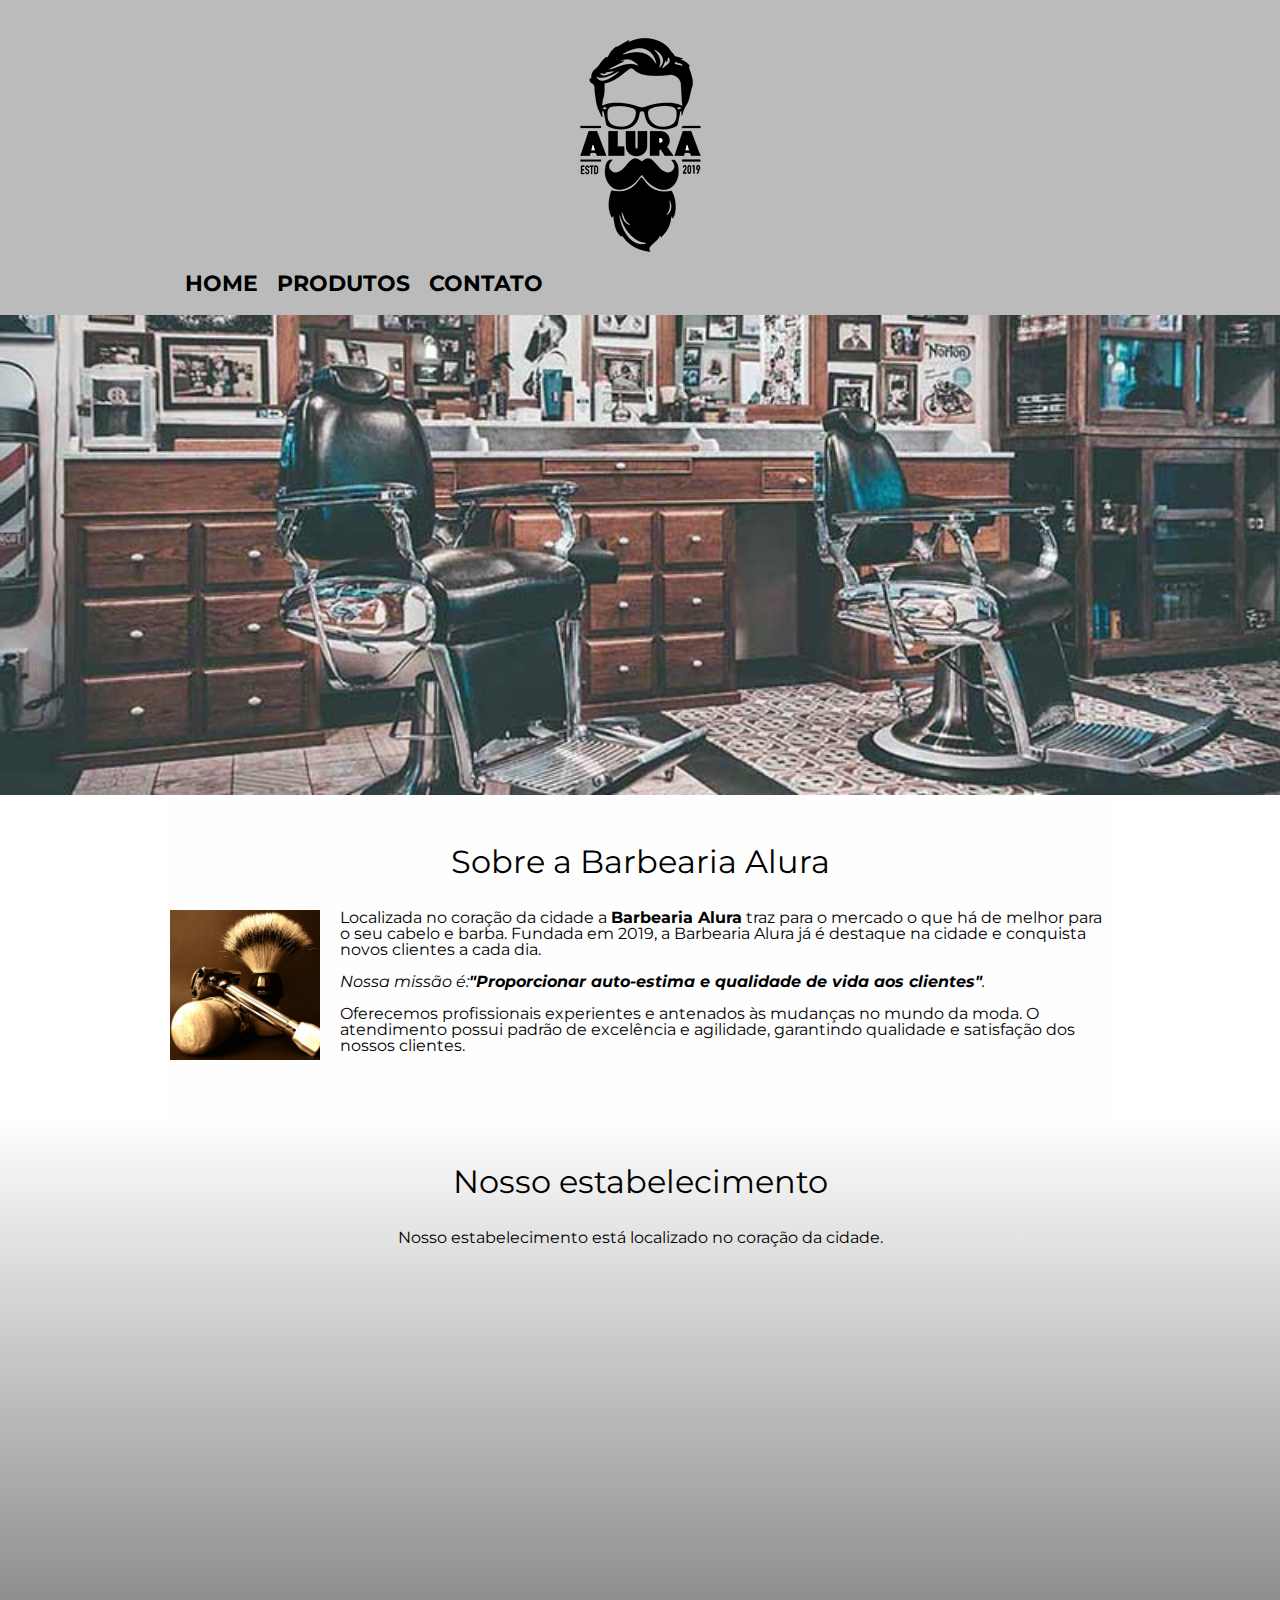
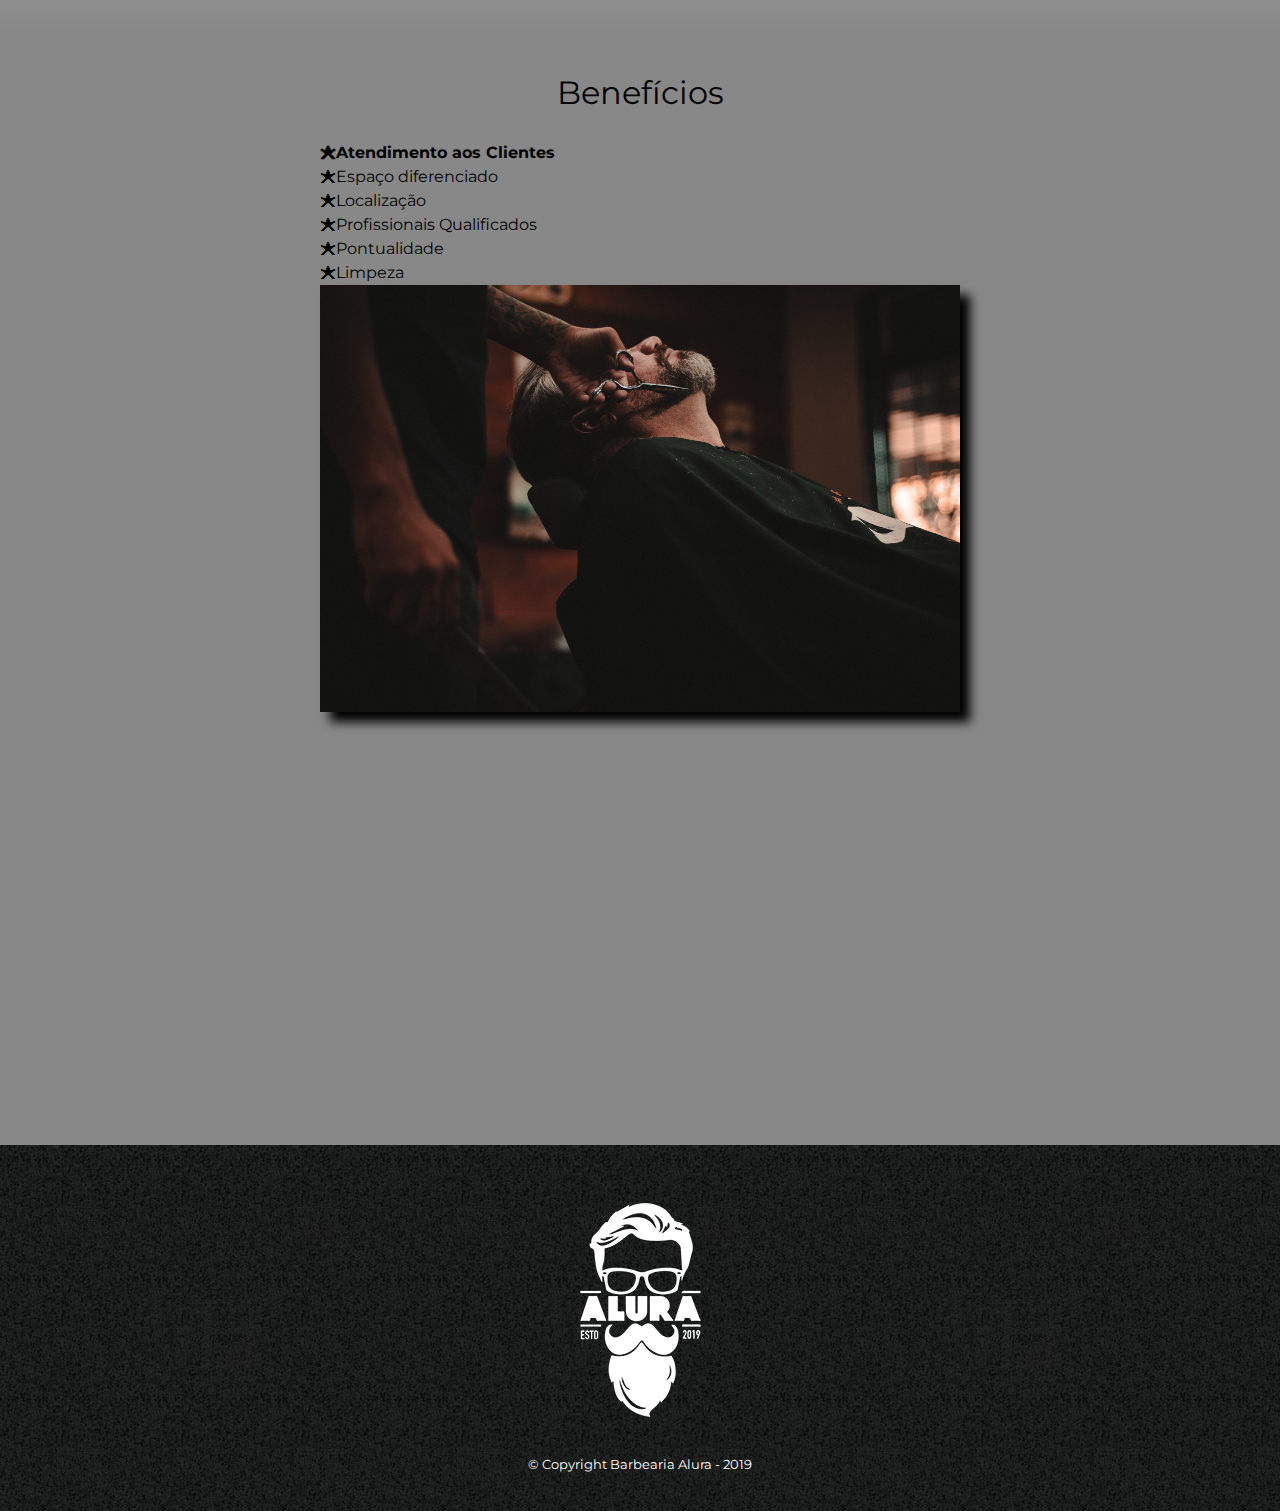
<file: index.html>
<!DOCTYPE html>
<html lang="pt-br">
  <head>
    <meta charset="UTF-8" />
    <meta name="viewport" content="width=device-width">
    <title>Barbearia Alura</title>

    <link rel="stylesheet" href="reset.css" />
    <link rel="stylesheet" href="style.css" />
    <link href="https://fonts.googleapis.com/css?family=Montserrat&display=swap" rel="stylesheet">

  </head>
  <body>
    <header>
      <div class="caixa">
        <h1><img src="logo.png" /></h1>

        <nav>
          <ul>
            <li><a href="index.html">Home</a></li>
            <li><a href="produtos.html">Produtos</a></li>
            <li><a href="contato.html">Contato</a></li>
          </ul>
        </nav>
      </div>
    </header>

    <img class="banner" src="banner.jpg" />

    <main>
      <section class="principal">
        <h2 class="titulo-principal">Sobre a Barbearia Alura</h2>

        <img class="utensilios" src="utensilios.jpg" alt="Utensílios de um barbeiro." />

        <p>
          Localizada no coração da cidade a
          <strong>Barbearia Alura</strong> traz para o mercado o que há de
          melhor para o seu cabelo e barba. Fundada em 2019, a Barbearia Alura
          já é destaque na cidade e conquista novos clientes a cada dia.
        </p>

        <p id="missao"><em>Nossa missão é:<strong>"Proporcionar auto-estima e qualidade de vida aos
              clientes"</strong>.</em></p>

        <p>Oferecemos profissionais experientes e antenados às mudanças no mundo
          da moda. O atendimento possui padrão de excelência e agilidade,
          garantindo qualidade e satisfação dos nossos clientes.</p>
      </section>

      <section class="mapa">
        <h3 class="titulo-principal">Nosso estabelecimento</h3>
        <p>Nosso estabelecimento está localizado no coração da cidade.</p>

        <div class="mapa-conteudo">
          <iframe src="https://www.google.com/maps/embed?pb=!1m18!1m12!1m3!1d3656.448598130907!2d-46.634653385542414!3d-23.588239368469353!2m3!1f0!2f0!3f0!3m2!1i1024!2i768!4f13.1!3m3!1m2!1s0x94ce5a2b2ed7f3a1%3A0xab35da2f5ca62674!2sCaelum%20-%20Escola%20de%20Tecnologia!5e0!3m2!1spt-BR!2sbr!4v1580916426151!5m2!1spt-BR!2sbr" width="100%" height="300" frameborder="0" style="border:0;" allowfullscreen=""></iframe>
        </div>
      </section>

      <section class="beneficios">
        <h3 class="titulo-principal">Benefícios</h3>

        <div class="conteudo-beneficios">
          <ul class="lista-beneficios">
            <li class="itens">Atendimento aos Clientes</li>
            <li class="itens">Espaço diferenciado</li>
            <li class="itens">Localização</li>
            <li class="itens">Profissionais Qualificados</li>
            <li class="itens">Pontualidade</li>
            <li class="itens">Limpeza</li>
          </ul><img src="beneficios.jpg" class="imagem-beneficios" />
        </div>
        
        <div class="video">
            <iframe width="100%" height="315" src="https://www.youtube.com/embed/wcVVXUV0YUY" title="YouTube video player" frameborder="0" allow="accelerometer; autoplay; clipboard-write; encrypted-media; gyroscope; picture-in-picture; web-share" allowfullscreen></iframe>
        </div>
      </section>
    
    </main>

    <footer>
      <img src="logo-branco.png" />
      <p class="copyright">&copy; Copyright Barbearia Alura - 2019</p>
    </footer>
  </body>
</html>
</file>
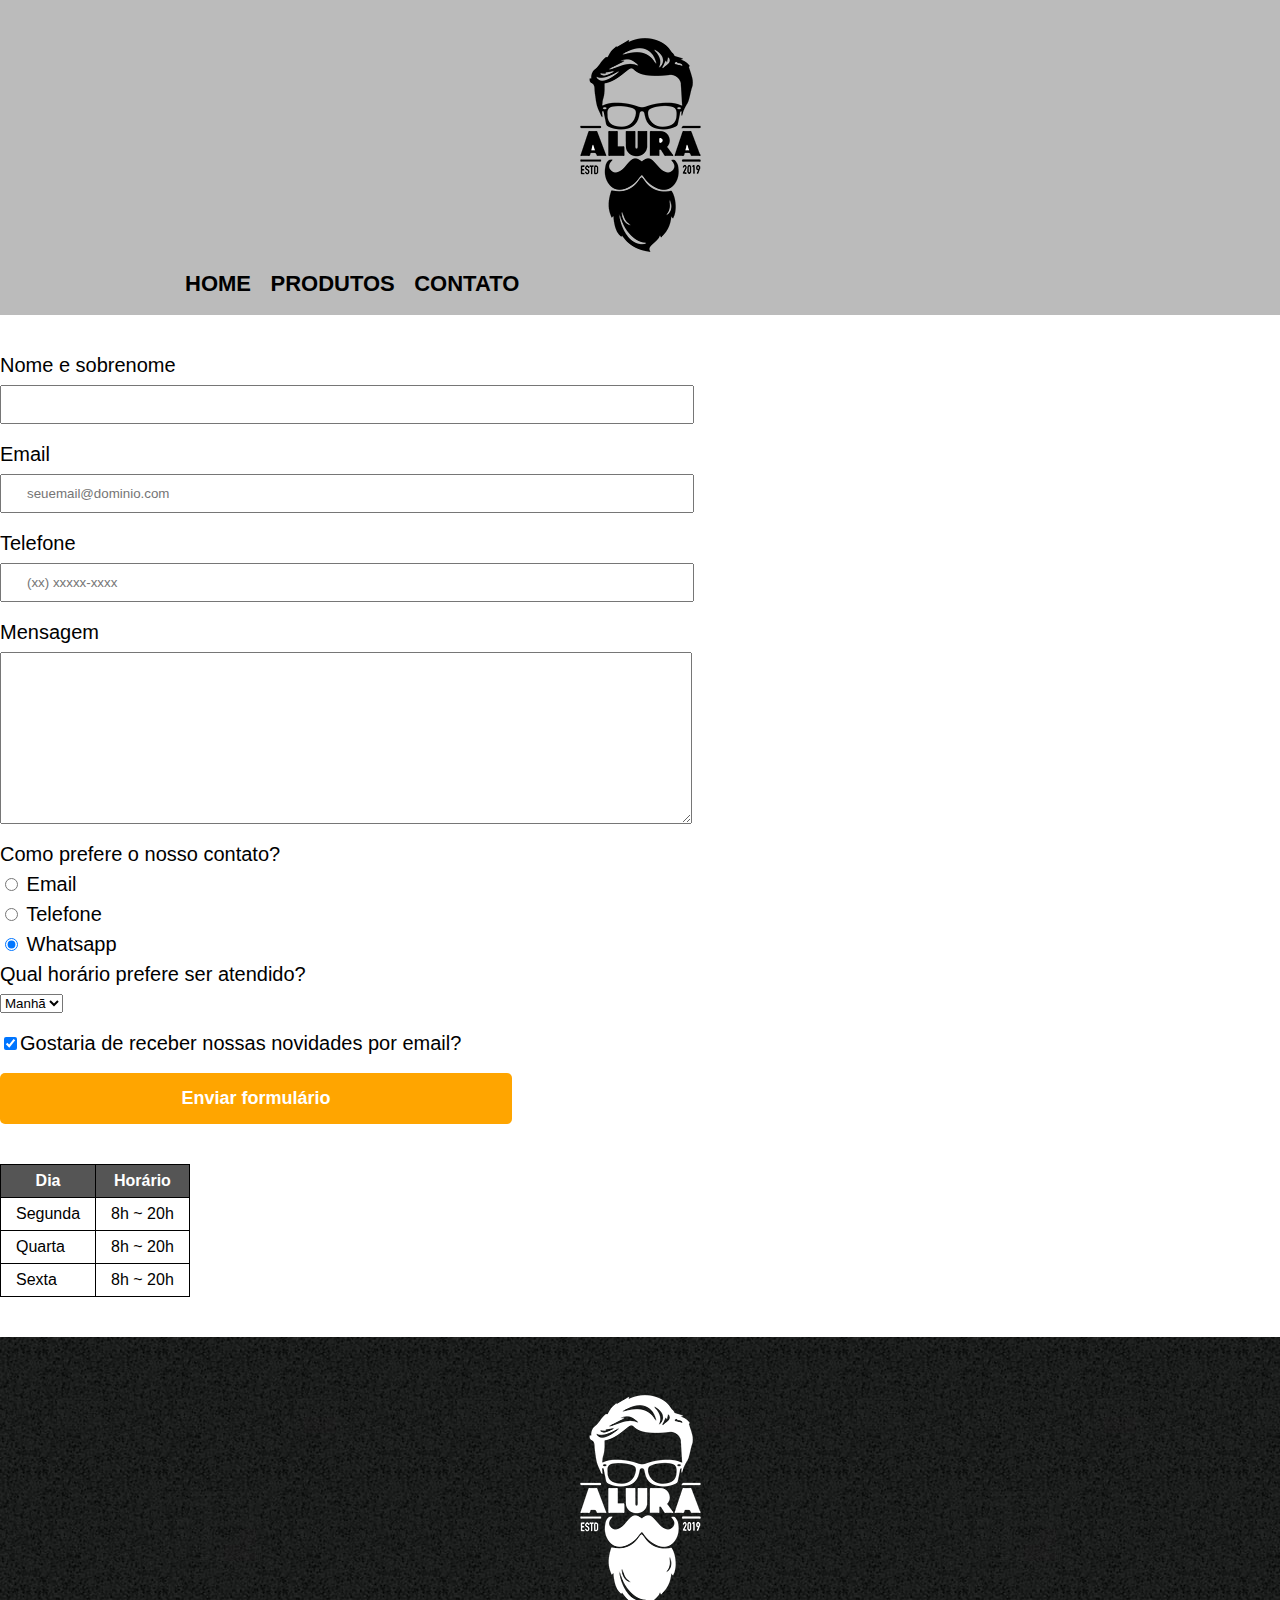
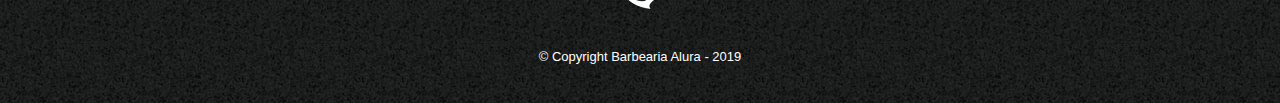
<file: contato.html>
<!DOCTYPE html>
<html lang="pt-br">
	<head>
		<meta charset="UTF-8">
		<title>Contato - Barbearia Alura</title>

		<link rel="stylesheet" href="reset.css">
		<link rel="stylesheet" href="style.css">
	</head>
	<body>
		<header>
			<div class="caixa">
				<h1><img src="logo.png" alt="Logo da Barbearia alura"></h1>

				<nav>
					<ul>
						<li><a href="index.html">Home</a></li>
						<li><a href="produtos.html">Produtos</a></li>
						<li><a href="contato.html">Contato</a></li>
					</ul>
				</nav>
			</div>
		</header>

        <main>
			<form>
				<label for="nomesobrenome">Nome e sobrenome</label>
				<input type="text" id="nomesobrenome" class="input-padrao" required>

				<label for="email">Email</label>
				<input type="email" id="email" class="input-padrao" required placeholder="seuemail@dominio.com">

				<label for="telefone">Telefone</label>
				<input type="tel" id="telefone" class="input-padrao" required placeholder="(xx) xxxxx-xxxx">

				<label for=""mensagem">Mensagem</label>
				<textarea cols="70" rows="10" id="mensagem" class="input-padrao" required></textarea>

				<fieldset>
					<legend>Como prefere o nosso contato?</legend>
					<label for="radio-email"><input type="radio" name="contato" value="email" id="radio-email"> Email</label>
					

					<label for="radio-telefone"><input type="radio" name="contato" value="telefone" id="radio-telefone"> Telefone</label>
					

					<label for="radio-whatsapp"><input type="radio" name="contato" value="whatsapp" id="radio-whatsapp" checked> Whatsapp</label>
					
				</fieldset>

				<fieldset>
					<legend>Qual horário prefere ser atendido?</legend>
					<select>
						<option>Manhã</option>
						<option>Tarde</option>
						<option>Noite</option>
					</select>
				</fieldset>

				<label class="checkbox"><input type="checkbox" checked>Gostaria de receber nossas novidades por email?</label>

				<input type="submit" value="Enviar formulário" class="enviar">
			</form>
			<table>
				<thead>
					<!-- <tr>
						<td colspan="5">Rio de Janeiro</td> 
					</tr> -->
					<tr>
						<th>Dia</th>
						<th>Horário</th>
					</tr>
				</thead>
				<tbody>
					<tr>
						<td>Segunda</td>
						<td>8h ~ 20h</td>
					</tr>
					<tr>
						<td>Quarta</td>
						<td>8h ~ 20h</td>
					</tr>
					<tr>
						<td>Sexta</td>
						<td>8h ~ 20h</td>
					</tr>
				</tbody>
			</table>
        </main>

        <footer>
			<img src="logo-branco.png" alt="Logo da Barbearia alura">
			<p class="copyright">&copy; Copyright Barbearia Alura - 2019</p>
		</footer>
	</body>
</html>
</file>
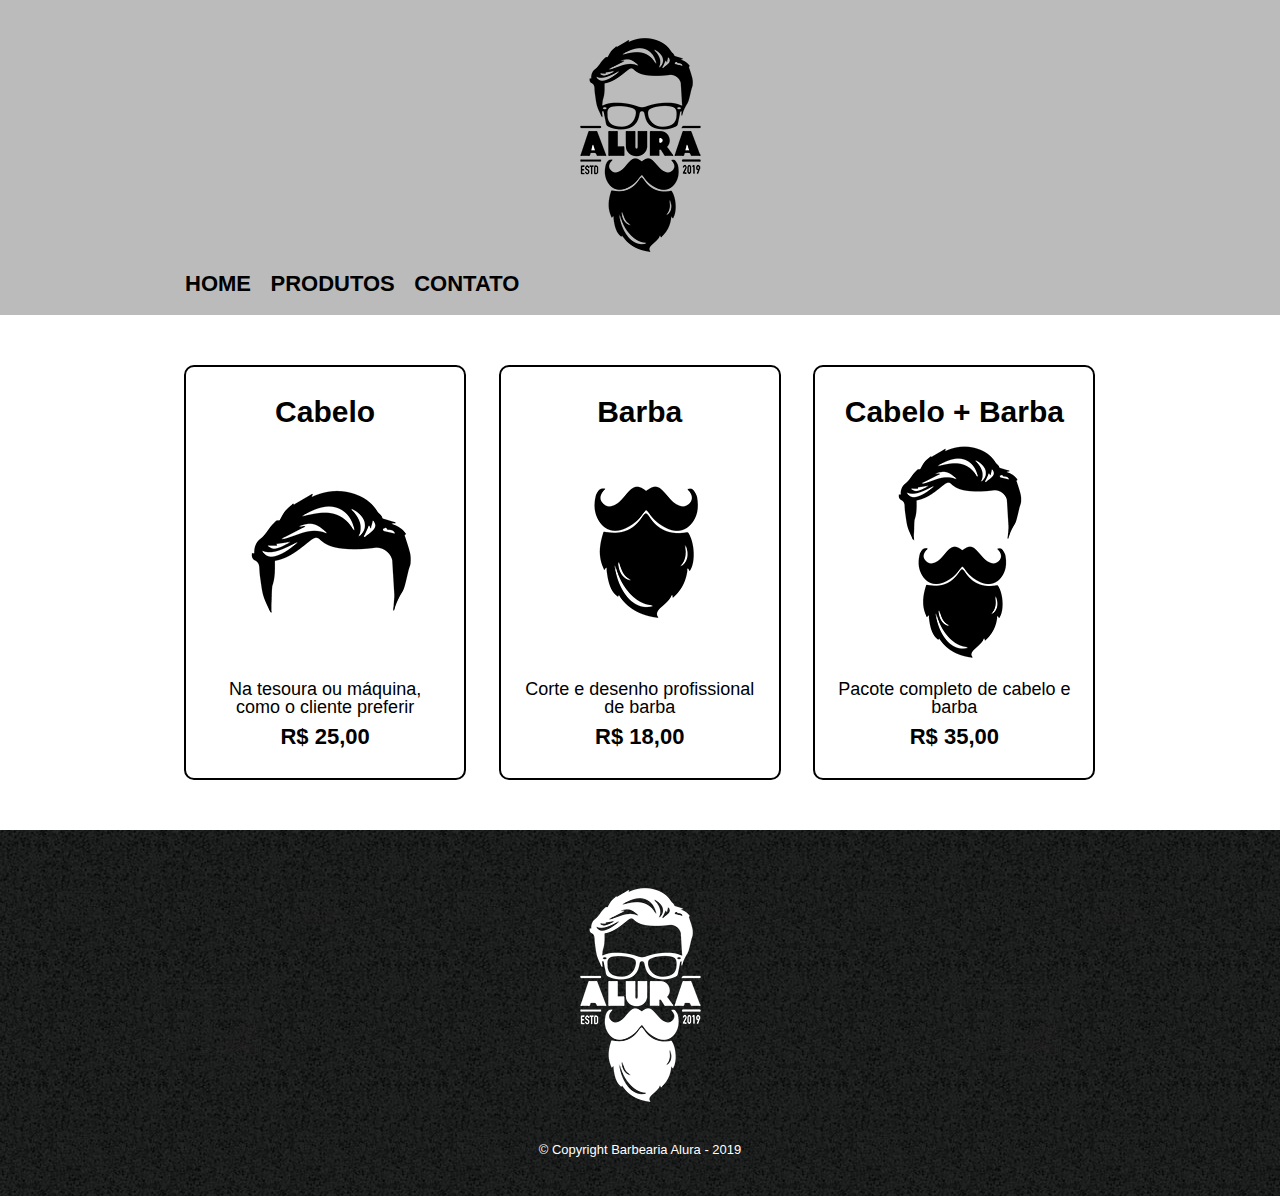
<file: produtos.html>
<!DOCTYPE html>
<html lang="pt-br">
	<head>
		<meta charset="UTF-8">
		<title>Produtos - Barbearia Alura</title>

		<link rel="stylesheet" href="reset.css">
		<link rel="stylesheet" href="style.css">
	</head>
	<body>
		<header>
			<div class="caixa">
				<h1><img src="logo.png"></h1>

				<nav>
					<ul>
						<li><a href="index.html">Home</a></li>
						<li><a href="produtos.html">Produtos</a></li>
						<li><a href="contato.html">Contato</a></li>
					</ul>
				</nav>
			</div>
		</header>

		<main>
			<ul class="produtos">
				<li>
					<h2>Cabelo</h2>
					<img src="cabelo.jpg">
					<p class="produto-descricao">Na tesoura ou máquina, como o cliente preferir</p>
					<p class="produto-preco">R$ 25,00</p>
				</li>
				<li>
					<h2>Barba</h2>
					<img src="barba.jpg">
					<p class="produto-descricao">Corte e desenho profissional de barba</p>
					<p class="produto-preco">R$ 18,00</p>
				</li>
				<li>
					<h2>Cabelo + Barba</h2>
					<img src="cabelo+barba.jpg">
					<p class="produto-descricao">Pacote completo de cabelo e barba</p>
					<p class="produto-preco">R$ 35,00</p>
				</li>
			</ul>
		</main>

		<footer>
			<img src="logo-branco.png">
			<p class="copyright">&copy; Copyright Barbearia Alura - 2019</p>
		</footer>
	</body>
</html>
</file>
<file: style.css>
body {
    font-family: 'Montserrat', sans-serif;
}

header {
	background: #BBBBBB;
	padding: 20px 0;
}

.caixa {
	position: relative;
	width: 940px;
	margin: 0 auto;
}

nav {
	position: absolute;
	top: 110px;
	right: 0;
}

nav li {
	display: inline;
	margin: 0 0 0 15px;
}

nav a {
	text-transform: uppercase;
	color: #000000;
	font-weight: bold;
	font-size: 22px;
	text-decoration: none;
}

nav a:hover {
	color: #C78C19;
	text-decoration: underline;
}

.produtos {
	width: 940px;
	margin: 0 auto;
	padding: 50px 0;
}

.produtos li {
	display: inline-block;
	text-align: center;
	width: 30%;
	vertical-align: top;
	margin: 0 1.5%;
	padding: 30px 20px;
	box-sizing: border-box;
	border: 2px solid #000000;
	border-radius: 10px;
}

.produtos li:hover {
	border-color: #C78C19;
}

.produtos li:active {
	border-color: #088C19;	
}

.produtos li:hover h2 {
	font-size: 34px;
}

.produtos h2 {
	font-size: 30px;
	font-weight: bold;
}

.produto-descricao {
	font-size: 18px;
}

.produto-preco {
	font-size: 22px;
	font-weight: bold;
	margin-top: 10px;
}

footer {
	text-align: center;
	background: url("bg.jpg");
	padding: 40px 0;
}

.copyright {
	color: #FFFFFF;
	font-size: 13px;
	margin: 20px 0 0;
}

main {
	
}

form {
	margin: 40px 0;
}

form label, form legend{
	display: block;
	font-size: 20px;
	margin: 0 0 10px;
}

.input-padrao {
	display: block;
	margin: 0 0 20px;
	padding: 10px 25px;
	width: 50%;
}

.checkbox {
	margin: 20px 0;
}

.enviar {
	width: 40%;
	padding: 15px 0;
	background: orange;
	color: #FFFFFF;
	font-weight: bold;
	font-size: 18px;
	border: none;
	border-radius: 5px;
	transition: 1s all;
	cursor: pointer;
}

.enviar:hover{
	background: darkorange;
	transform: scale(1.2);
}

table {
	margin: 20px 0 40px;
}

thead {
	background: #555555;
	color: #FFFFFF;
	font-weight: bold;
}

td, th {
	border: 1px solid #000000;
	padding: 8px 15px;
}

/* css da página inicial */
.banner{
	width: 100%;
}

.titulo-principal {
	text-align: center;
	font-size: 2em;
	margin: 0 0 1em;
	clear: left;
	/* color: rgba(0,0,0,0.3); */
}

.principal{
	padding: 3em 0;
	background: #FEFEFE;
	width: 940px;
	margin: 0 auto;
}

.principal p {
	margin: 0 0 1em;
}

.principal strong {
	font-weight: bold;
}

.principal em {
	font-style: italic;
}

.utensilios {
    width: 150px;
    float: left;
    margin: 0 20px 20px 0;
}

.mapa {
    padding: 3em 0;
	background: linear-gradient(#FEFEFE, #888888);
	}

.mapa-conteudo{
	width: 940px;
	margin: 0 auto;
}

.mapa p {
    margin: 0 0 2em;
    text-align: center;
}

.beneficios {
    padding: 3em 0;
	background: #888888;
}

.conteudo-beneficios {
    width: 640px;
    margin: 0 auto;
}

.lista-beneficios {
    width: 40%;
    display: inline-block;
	vertical-align: top;
}

.imagem-beneficios {
	width: 60%;
	opacity: 1;
	transition: 400ms;
	box-shadow: 10px 10px 10px 0  #000000;
}

.imagem-beneficios:hover {
    opacity: 0.3;
}

.itens {
    line-height: 1.5;
}

.itens:first-child {
    font-weight: bold;
}

.itens:before {
	content: "🟊";
}

.video {
    width: 560px;
    margin: 2em auto;
}

@media screen and (max-width: 480px) {
	.caixa, .principal, .conteudo-beneficios, .mapa-conteudo, .video {
		width: auto;
	}
}

	h1 {
		text-align: center;
	}

	nav {
		position: static;
	}

	.lista-beneficios, .imagem-beneficios {
		width: 100%;
	}
</file>
